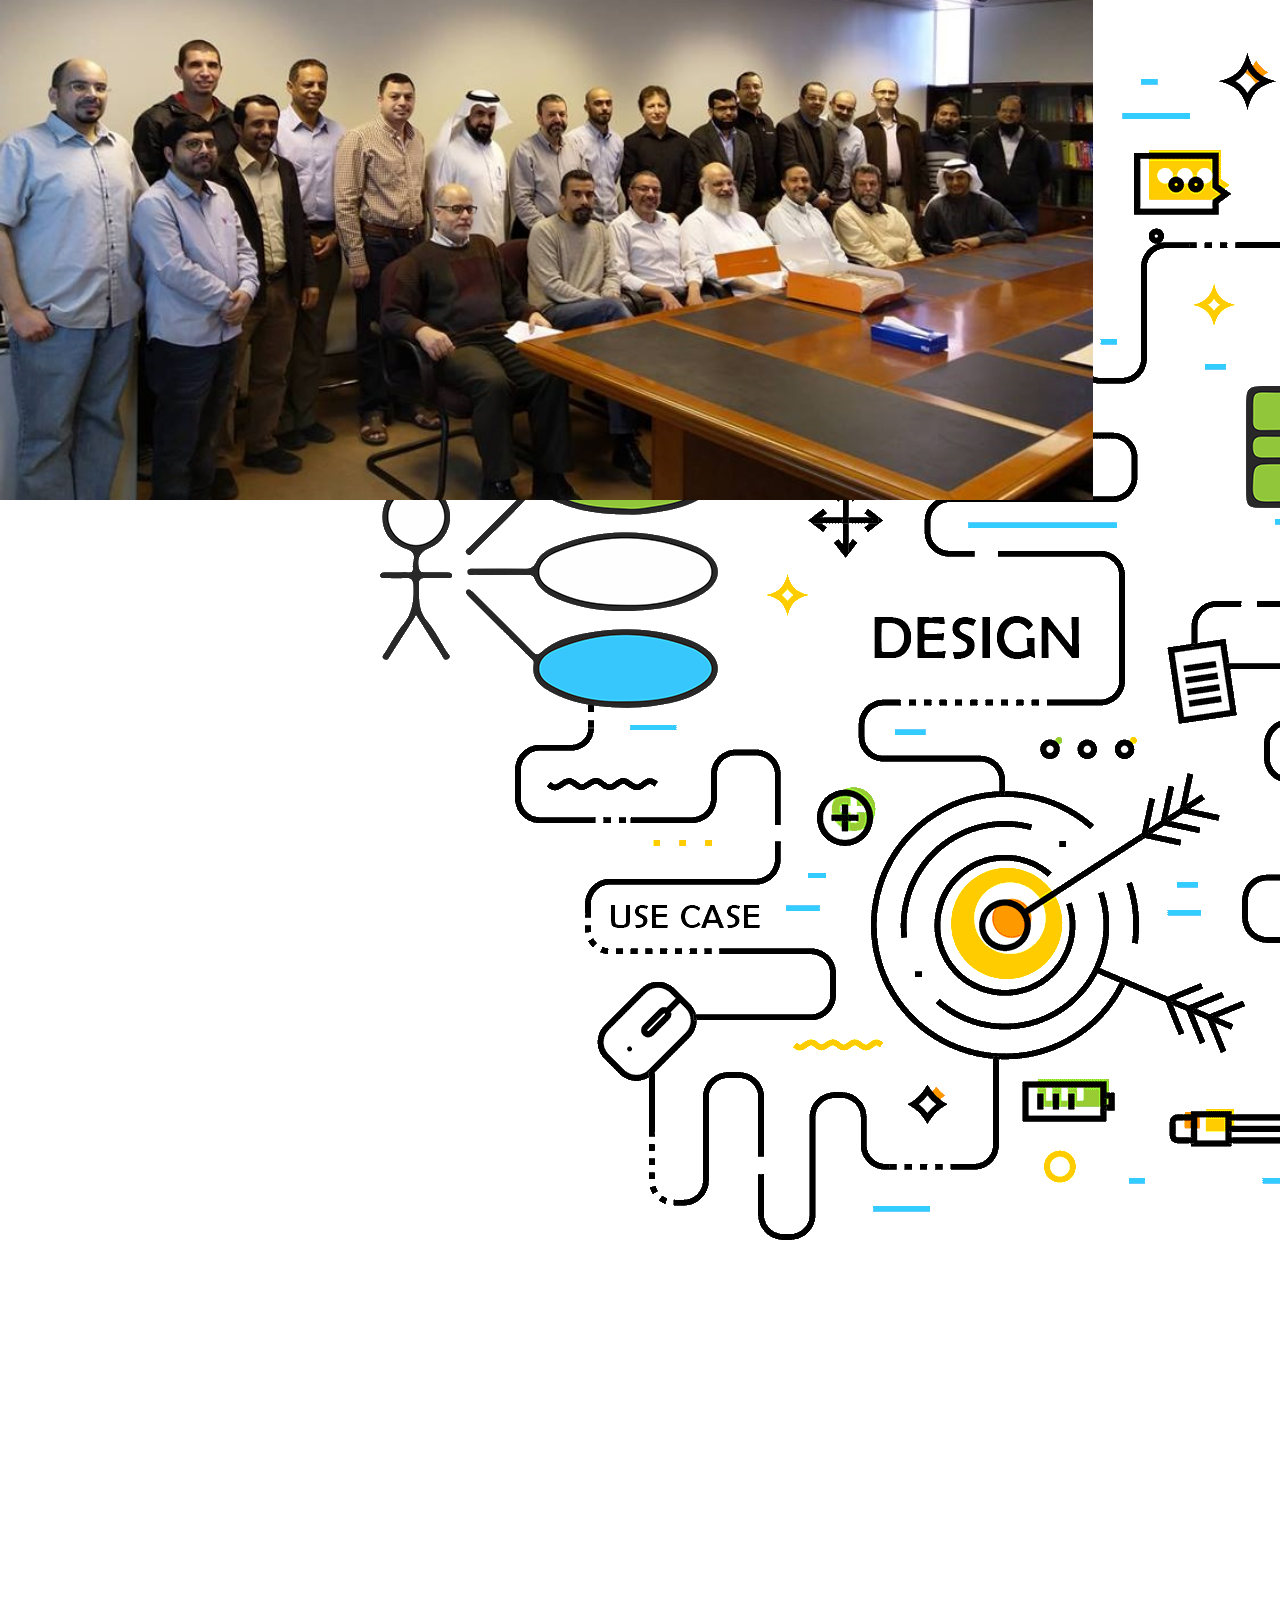
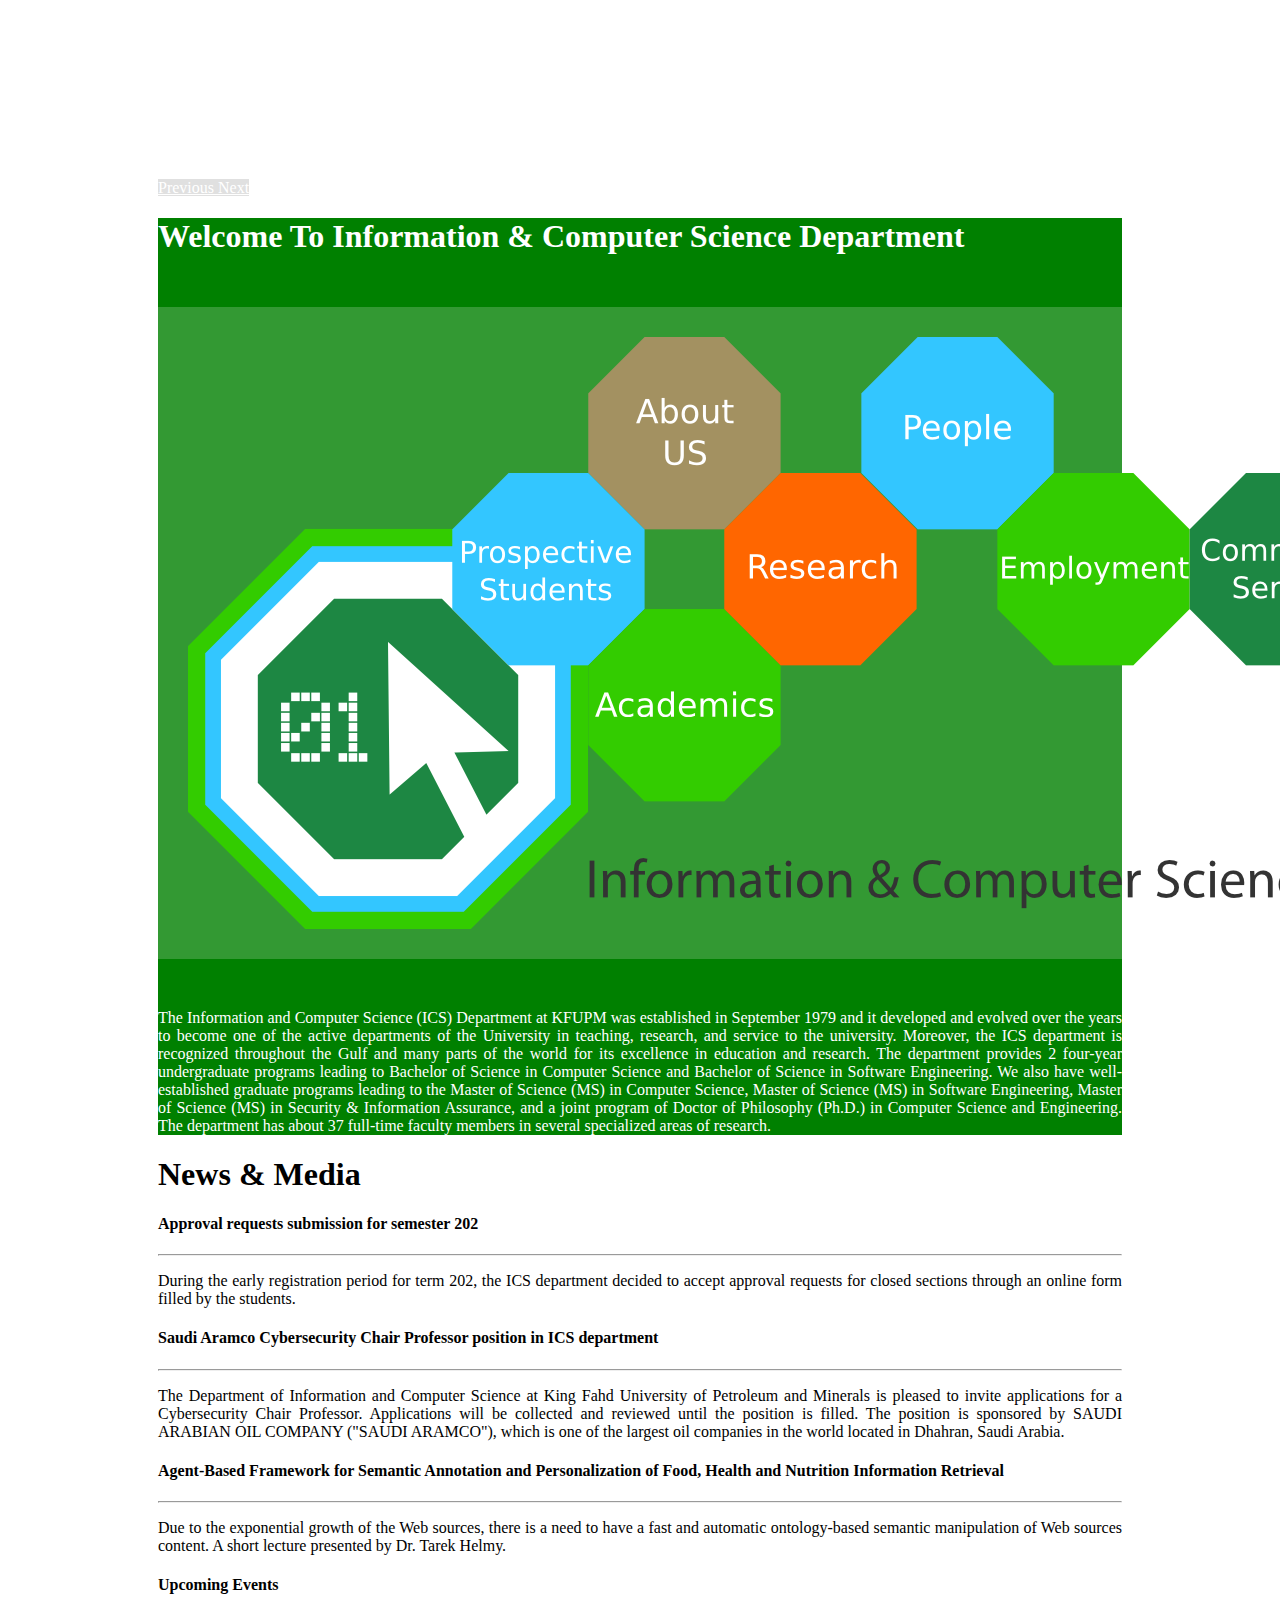
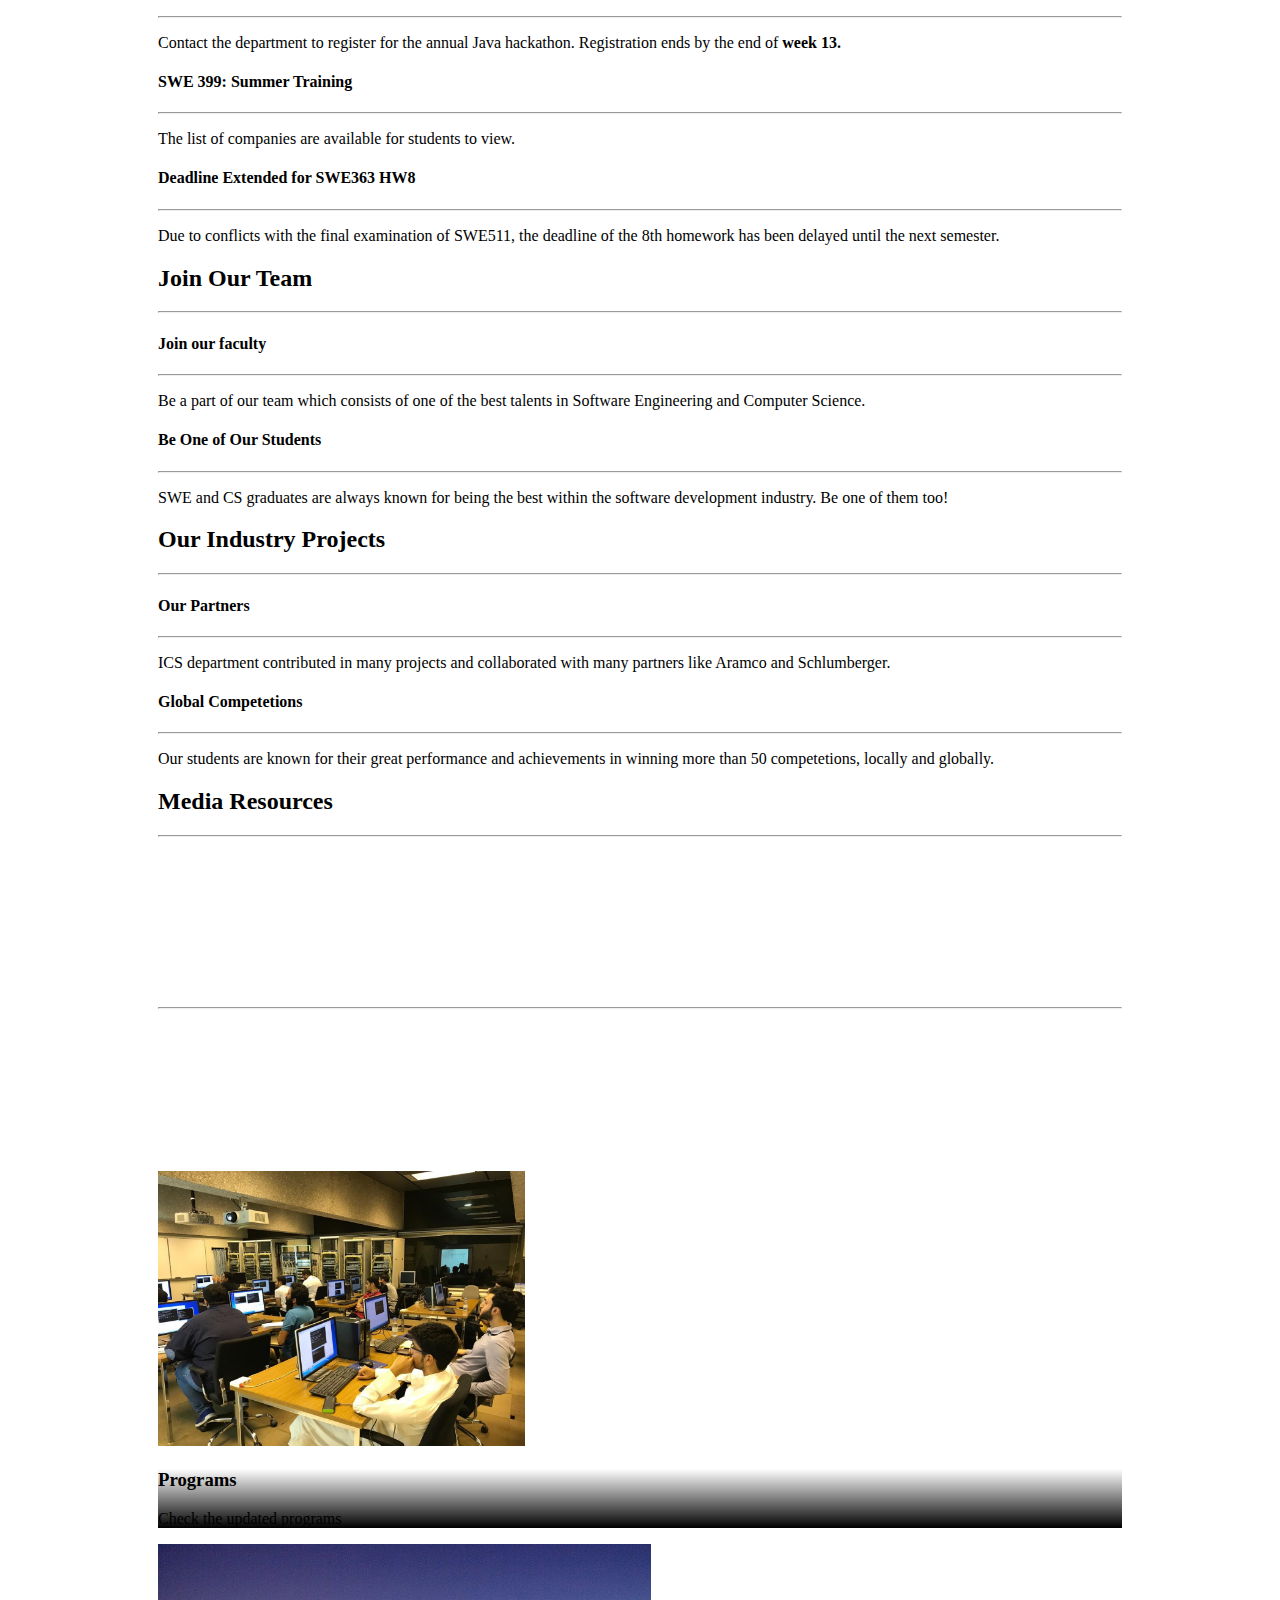
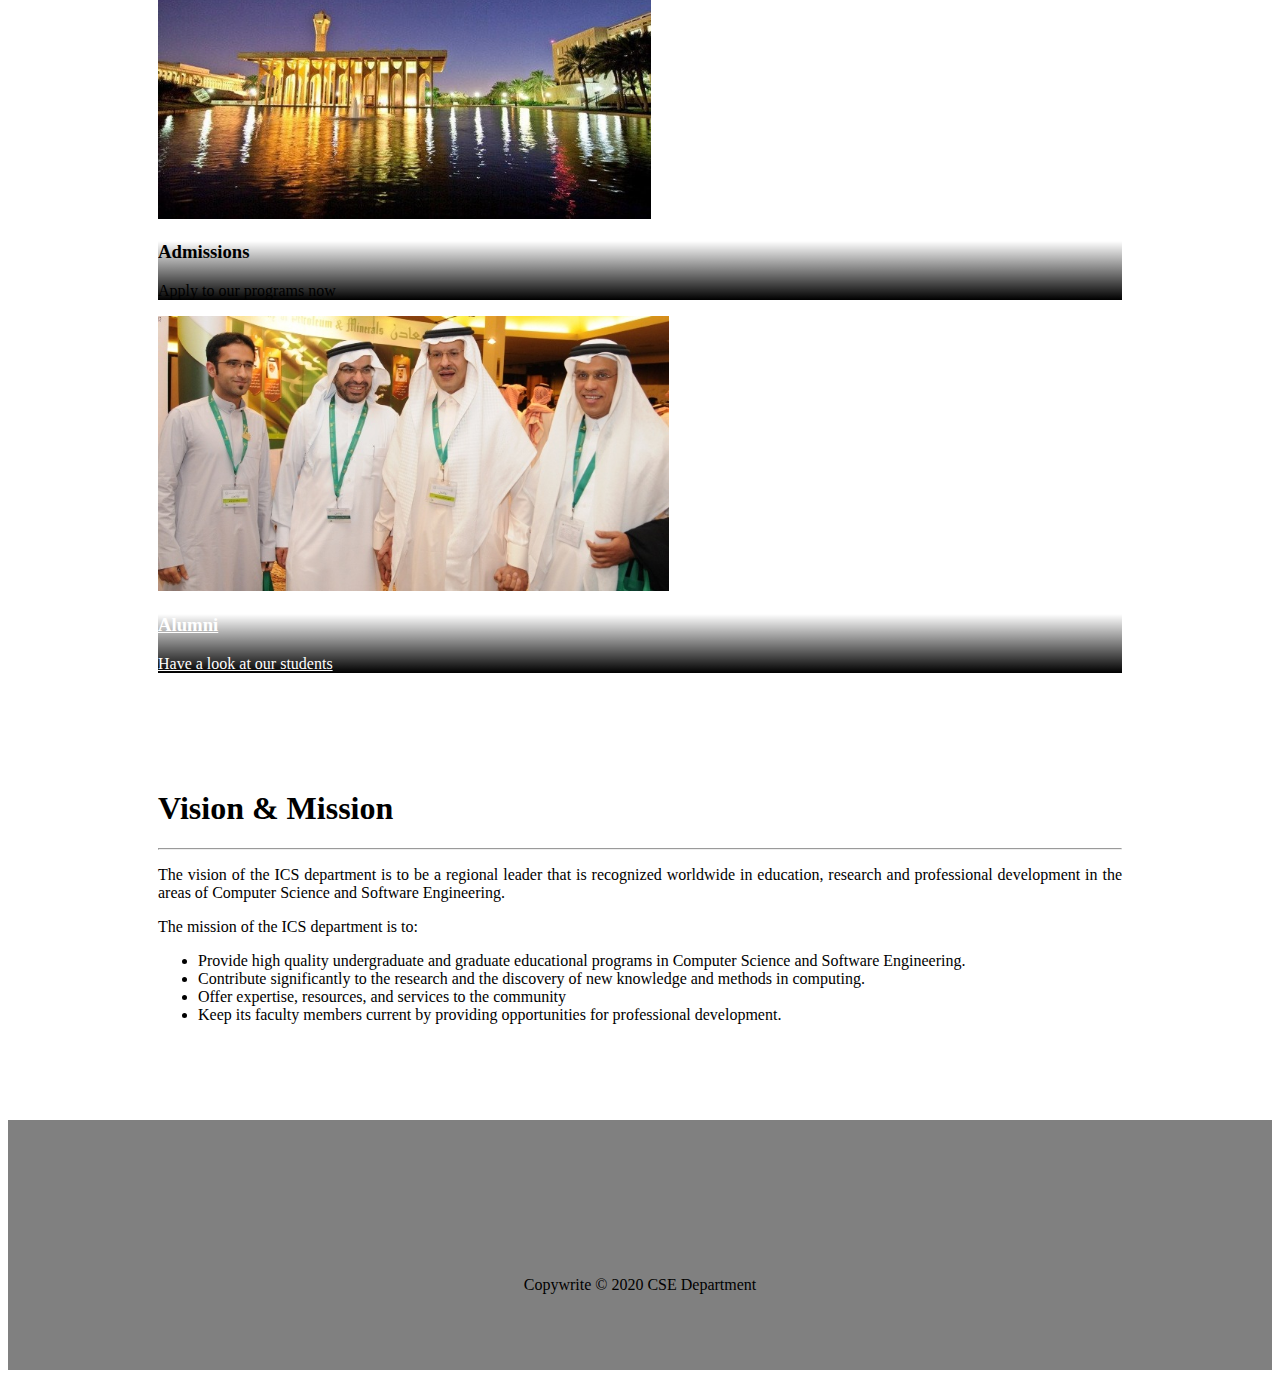
<file: index.html>
<!DOCTYPE html>
<html lang="en">
<head>
    <!-- meta data -->
    <meta charset="UTF-8">
    <meta name="viewport" content="width=device-width, initial-scale=1.0">
    <title>ICS Department</title>
    <!-- css styles -->
    <link rel="stylesheet" href="https://stackpath.bootstrapcdn.com/bootstrap/4.1.3/css/bootstrap.min.css" integrity="sha384-MCw98/SFnGE8fJT3GXwEOngsV7Zt27NXFoaoApmYm81iuXoPkFOJwJ8ERdknLPMO" crossorigin="anonymous">

    <link rel="stylesheet" href="https://use.fontawesome.com/releases/v5.15.1/css/all.css" integrity="sha384-vp86vTRFVJgpjF9jiIGPEEqYqlDwgyBgEF109VFjmqGmIY/Y4HV4d3Gp2irVfcrp" crossorigin="anonymous">

    <link rel="stylesheet" href="styles.css">

    
</head>
<body>
    <!-- Navbar -->
    <nav class="navbar navbar-expand-md bg-success logo-nav side-padding">
        <a class="navbar-brand" href="index.html">
            <img class="" src="assets/ics-logo.png" height="125" alt="ics-logo">
        </a>
        <input class="form-control mr-sm-2 search-bar" placeholder="Search" aria-label="Search">
        <button class="btn btn-outline-light my-2 my-sm-0 search-btn">
            Search <i class="fas fa-search"></i>
        </button>
    </nav>
    <nav class="navbar navbar-expand-md menu-nav side-padding">
        <button class="navbar-toggler border-light" type="button" data-toggle="collapse" data-target="#home-collapse" aria-controls="home-collapse" aria-expanded="false" aria-label="Toggle navigation">
            <span class="navbar-toggler-icon"><i class="fas fa-bars" style="color: white;"></i></span>
        </button>
        <div class="collapse navbar-collapse" id="home-collapse">
            <ul class="navbar-nav">
                <li class="nav-item">
                    <a class="nav-link" href="index.html">Home</a>
                </li>
                <li class="nav-item">
                    <a class="nav-link" href="index.html#about-us">About Us</a>
                </li>
                <li class="nav-item">
                    <a class="nav-link" href="index.html#join-us">Join Us</a>
                </li>
                <li class="nav-item">
                    <a class="nav-link" href="index.html#academics">Academics</a>
                </li>
                <li class="nav-item">
                    <a class="nav-link" href="index.html#contact-us">Contact Us</a>
                </li>
            </ul>
        </div>
    </nav>

    <!-- Carousel with Fade -->
    <div class="carousel-container side-margin">
        <div id="pic-carousel" class="carousel slide" data-ride="carousel">
            <div class="carousel-inner">
                <div class="carousel-item active">
                    <img class="w-100" src="assets/CS1.png" alt="First slide">
                </div>
                <div class="carousel-item">
                    <img class="w-100" src="assets/SWE.png" alt="Second slide">
                </div>
                <div class="carousel-item">
                    <img class="w-100" src="assets/ICS Event.jpg" alt="Third slide">
                </div>
            </div>
            <a class="carousel-control-prev carousel-control" href="#pic-carousel" role="button" data-slide="prev">
                <span class="carousel-control-prev-icon" aria-hidden="true"></span>
                <span class="sr-only">Previous</span>
            </a>
            <a class="carousel-control-next carousel-control" href="#pic-carousel" role="button" data-slide="next">
                <span class="carousel-control-next-icon" aria-hidden="true"></span>
                <span class="sr-only">Next</span>
            </a>
        </div>
    </div>
    <!-- News Cards -->
    <div class="row side-margin" id="news">
        <div id="about-us" class="col-lg-5 col-md-12 zero-padding welcome-div">
            <div class="card-body">
                <h1 class="card-title">Welcome To Information & Computer Science Department</h1>
                <img class="card-img-top welcome-img" src="assets/ics-website-home-page.png" alt="welcome">
                <p class="card-text">The Information and Comp​uter Science (ICS) D​epartment at KFUPM was establis​hed in September 1979 and it developed and evolved over the years to become one of the active departments of the University in teaching, research, and service to the university. Moreover, the ICS department is recognized thro​ughout the Gulf and many parts of the world for its excellence in education and research. The department provides 2 four-year undergraduate programs leading to Bachelor of Science in Computer Science and Bachelor of Science in Software Engineering. We also have well-established graduate programs leading to the Master of Science (MS) in Computer Science,  Master of Science (MS) in Software Engineering, Master of Science (MS) in Security & Information Assurance, and a joint program of  Doctor of Philosophy (Ph.D.) in Computer Science and Engineering. The department has about 37 full-time faculty members​ in several specialized areas of research.</p>
            </div>
        </div>
        <div class="col-lg-4 col-md-12 zero-padding">
            <div class="card-body">
                <h1 class="card-title">News & Media</h1>
                <div class="card-body">
                    <h4 class="card-subtitle">Approval requests submission for semester 202</h4>
                    <hr>
                    <p class="card-text">During the early registration period for term 202, the ICS department decided to accept approval requests for closed sections through an online form filled by the students.</p>
                </div>
                <div class="card-body">
                    <h4 class="card-subtitle">Saudi Aramco Cybersecurity Chair Professor position in ICS department</h4>
                    <hr>
                    <p class="card-text">The Department of Information and Computer Science at King Fahd University of Petroleum and Minerals is pleased to invite applications for a Cybersecurity Chair Professor. Applications will be collected and reviewed until the position is filled. The position is sponsored by SAUDI ARABIAN OIL COMPANY ("SAUDI ARAMCO"), which is one of the largest oil companies in the world located in Dhahran, Saudi Arabia.</p>
                </div>
                <div class="card-body">
                    <h4 class="card-subtitle">Agent-Based Framework for Semantic Annotation and Personalization of Food, Health and Nutrition Information Retrieval</h4>
                    <hr>
                    <p class="card-text">Due to the exponential growth of the Web sources, there is a need to have a fast and automatic ontology-based semantic manipulation of Web sources content. A short lecture presented by Dr. Tarek Helmy.</p>
                </div>
            </div>
        </div>
        <div class="col-lg-3 col-md-12 zero-padding">
            <div class="card-body">
                <h4 class="card-title">Upcoming Events</h4>
                <hr>
                <p class="card-text">Contact the department to register for the annual Java hackathon. Registration ends by the end of <strong>week 13.</strong></p>
            </div>
            <div class="card-body">
                <h4 class="card-title">SWE 399: Summer Training</h4>
                <hr>
                <p class="card-text">The list of companies are available for students to view.</p>
            </div>
            <div class="card-body">
                <h4 class="card-title">Deadline Extended for SWE363 HW8</h4>
                <hr>
                <p class="card-text">Due to conflicts with the final examination of SWE511, the deadline of the 8th homework has been delayed until the next semester.</p>
            </div>
        </div>
    </div>

    <!-- Media Cards -->
    <div id="join-us" class="row side-margin">
        <div class="col-lg-8 col-md-12 zero-padding">
            <div class="card-body">
                <h2 class="card-title">Join Our Team</h2>
                <hr>
                <div class="row">
                    <div class="col-lg-6 col-md-12 ">
                        <div class="card-body">
                            <h4 class="card-subtitle">Join our faculty</h4>
                            <hr>
                            <p class="card-text">Be a part of our team which consists of one of the best talents in Software Engineering and Computer Science.</p>
                        </div>
                    </div>
                    <div class="col-lg-6 col-md-12 ">
                        <div class="card-body">
                            <h4 class="card-subtitle">Be One of Our Students</h4>
                            <hr>
                            <p class="card-text">SWE and CS graduates are always known for being the best within the software development industry. Be one of them too!</p>
                        </div>
                    </div>
                </div>
            </div>
            <div class="card-body">
                <h2 class="card-title">Our Industry Projects</h2>
                <hr>
                <div class="row">
                    <div class="col-lg-6 col-md-12 ">
                        <div class="card-body">
                            <h4 class="card-subtitle">Our Partners</h4>
                            <hr>
                            <p class="card-text">ICS department contributed in many projects and collaborated with many partners like Aramco and Schlumberger.</p>
                        </div>
                    </div>
                    <div class="col-lg-6 col-md-12 ">
                        <div class="card-body">
                            <h4 class="card-subtitle">Global Competetions</h4>
                            <hr>
                            <p class="card-text">Our students are known for their great performance and achievements in winning more than 50 competetions, locally and globally.</p>
                        </div>
                    </div>
                </div>
            </div>
        </div>
        <div class="col-lg-4 col-md-12 zero-padding">
            <div class="card-body">
                <h2 class="card-title">Media Resources</h2>
                <hr>
                <iframe 
                width="100%" 
                height="100%" 
                src="https://www.youtube.com/embed/66kRuxqUyPs" 
                frameborder="0" 
                allow="accelerometer; autoplay; clipboard-write; encrypted-media; gyroscope; picture-in-picture" 
                allowfullscreen></iframe>
                <hr>
                <iframe 
                width="100%" 
                height="100%" 
                src="https://www.youtube.com/embed/F4HsHj3xMLw" 
                frameborder="0" 
                allow="accelerometer; autoplay; clipboard-write; encrypted-media; gyroscope; picture-in-picture" 
                allowfullscreen></iframe>
            </div>
        </div>
    </div>

    <!-- Overlay Cards -->
    <div id="academics" class="row side-margin">
        <div class="col-lg-4 col-md-12 zero-padding">
            <div class="card text-white">
                <img class="card-img hover-img" src="assets/program.jpg" alt="programs">
                <div class="card-img-overlay img-gradient d-flex flex-column justify-content-end">
                    <h3 class="card-title">Programs</h3>
                    <p class="card-text">Check the updated programs</p>
                </div>
            </div>
        </div>
        <div class="col-lg-4 col-md-12 zero-padding">
            <div class="card text-white">
                <img class="card-img hover-img" src="assets/kfupm-admission.jpg" alt="admission">
                <div class="card-img-overlay img-gradient d-flex flex-column justify-content-end">
                    <h3 class="card-title">Admissions</h3>
                    <p class="card-text">Apply to our programs now</p>
                </div>
            </div>
        </div>
        <div class="col-lg-4 col-md-12 zero-padding">
            <div class="card text-white">
                <a href="people.html">
                    <img class="card-img hover-img" src="assets/alumni.jpg" alt="alumni">
                    <div class="card-img-overlay img-gradient d-flex flex-column justify-content-end">
                        <h3 class="card-title">Alumni</h3>
                        <p class="card-text">Have a look at our students</p>
                    </div>
                </a>
            </div>
        </div>
    </div>
    <!-- Vision and Mission -->
    <div id="v-and-m" class="side-margin">
        <h1 class="card-title">Vision & Mission</h1>
        <hr>
        <p class="lead card-text">The vision of the ICS department is to be a regional leader that is recognized worldwide in education, research and professional development in the areas of Computer Science and Software Engineering.</p>
        <p class="lead card-text">The mission of the ICS department is to:</p>
        <ul>
            <li class="lead">Provide high quality undergraduate and graduate educational programs in Computer Science and Software Engineering.</li>
            <li class="lead">Contribute significantly to the research and the discovery of new knowledge and methods in computing.</li>
            <li class="lead">Offer expertise, resources, and services to the community</li>
            <li class="lead">Keep its faculty members current by providing opportunities for professional development.</li>
        </ul>
    </div>

    <!-- Footer -->
    <footer id="contact-us">
        <div class="social-links">
            <a class="link" href="https://twitter.com/kfupm">
                <i class="fab fa-twitter-square" style="font-size: 3rem; color: rgb(80, 80, 80);"></i>
            </a>
            <a class="link" href="https://www.facebook.com/KFUPM">
                <i class="fab fa-facebook-square" style="font-size: 3rem; color: rgb(80, 80, 80);"></i>
            </a>
            <a class="link" href="https://instagram.com/kfupm/">
                <i class="fab fa-instagram-square" style="font-size: 3rem; color: rgb(80, 80, 80);"></i>
            </a>
            <a class="link" href="https://www.linkedin.com/company/kfupm/">
                <i class="fab fa-linkedin" style="font-size: 3rem; color: rgb(80, 80, 80);"></i>
            </a>
        </div>
        <p>Copywrite &copy; 2020 CSE Department</p>
    </footer>

    <script
        src="https://code.jquery.com/jquery-3.5.1.js"
        integrity="sha256-QWo7LDvxbWT2tbbQ97B53yJnYU3WhH/C8ycbRAkjPDc="
        crossorigin="anonymous">
    </script>
    <script src="https://cdnjs.cloudflare.com/ajax/libs/popper.js/1.14.3/umd/popper.min.js" integrity="sha384-ZMP7rVo3mIykV+2+9J3UJ46jBk0WLaUAdn689aCwoqbBJiSnjAK/l8WvCWPIPm49" crossorigin="anonymous"></script>
    <script src="https://stackpath.bootstrapcdn.com/bootstrap/4.1.3/js/bootstrap.min.js" integrity="sha384-ChfqqxuZUCnJSK3+MXmPNIyE6ZbWh2IMqE241rYiqJxyMiZ6OW/JmZQ5stwEULTy" crossorigin="anonymous"></script>
    <script src="index.js"></script>
</body>
</html>
</file>
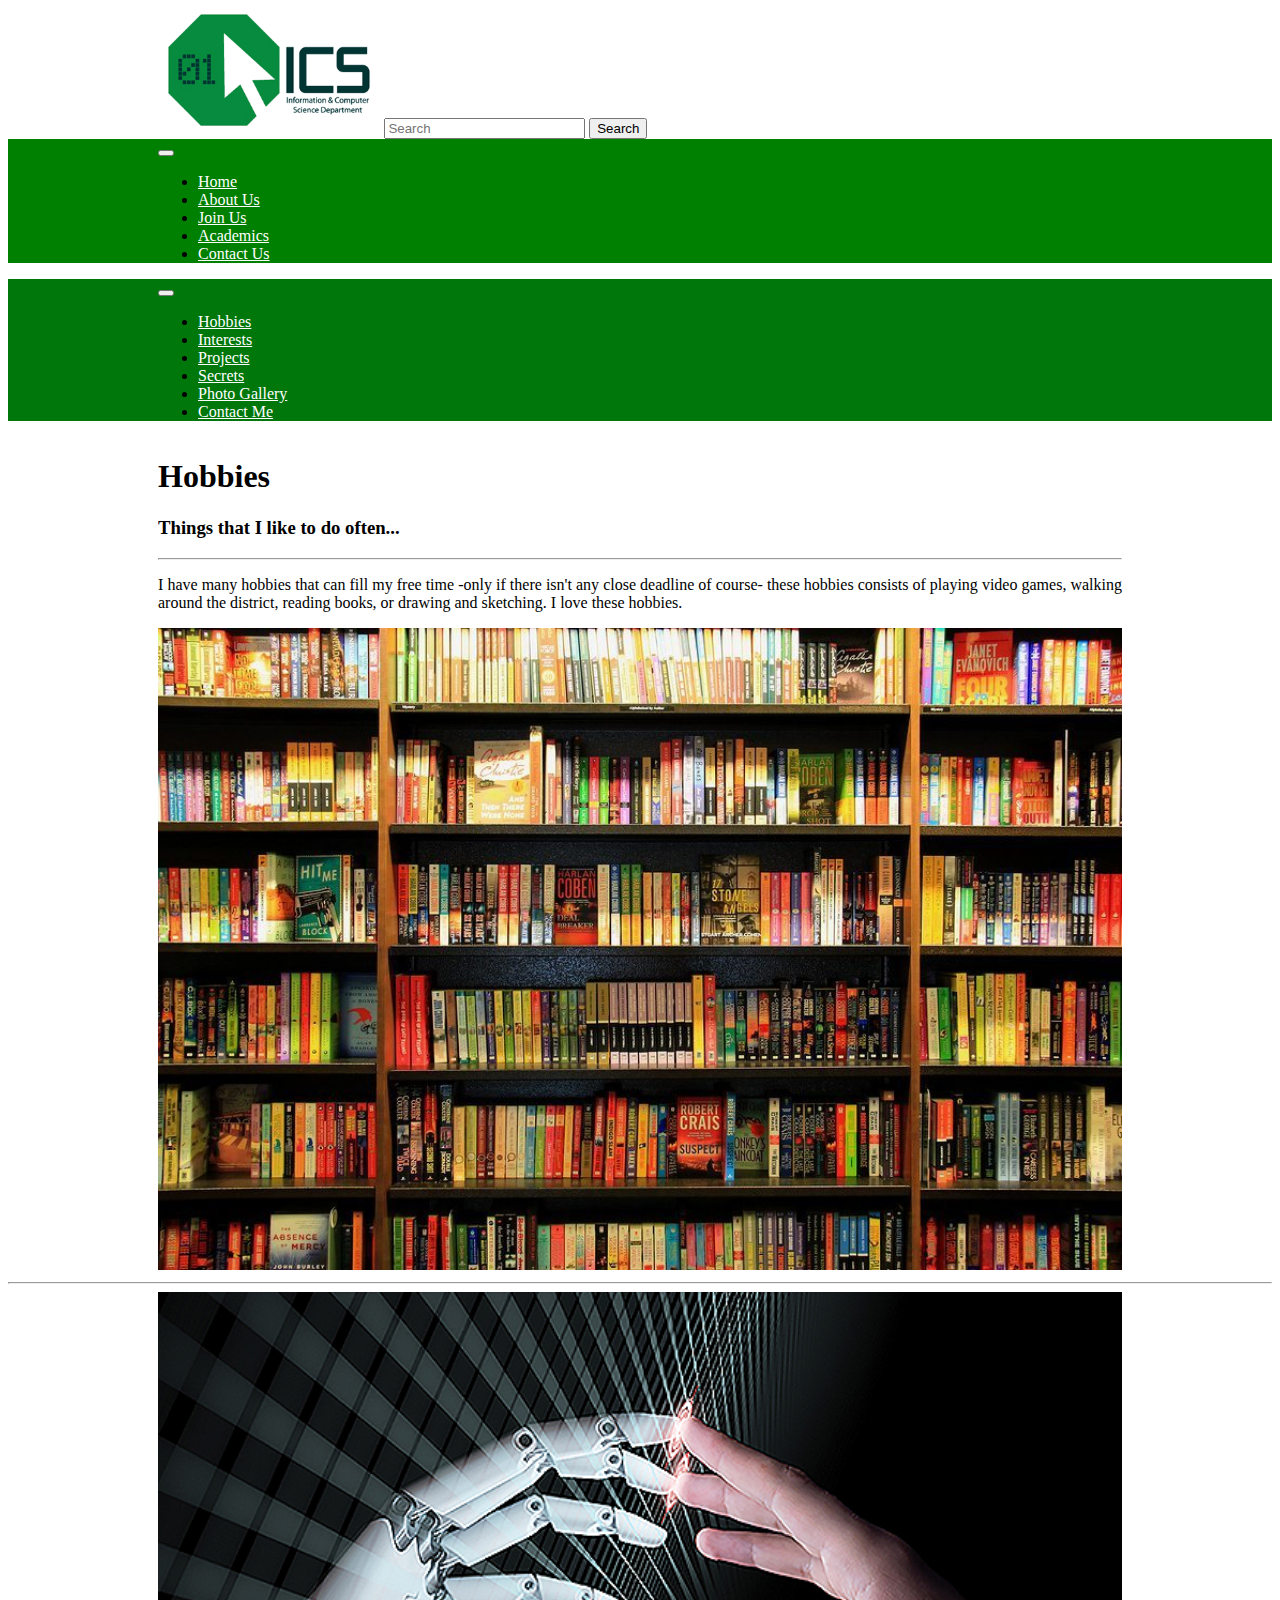
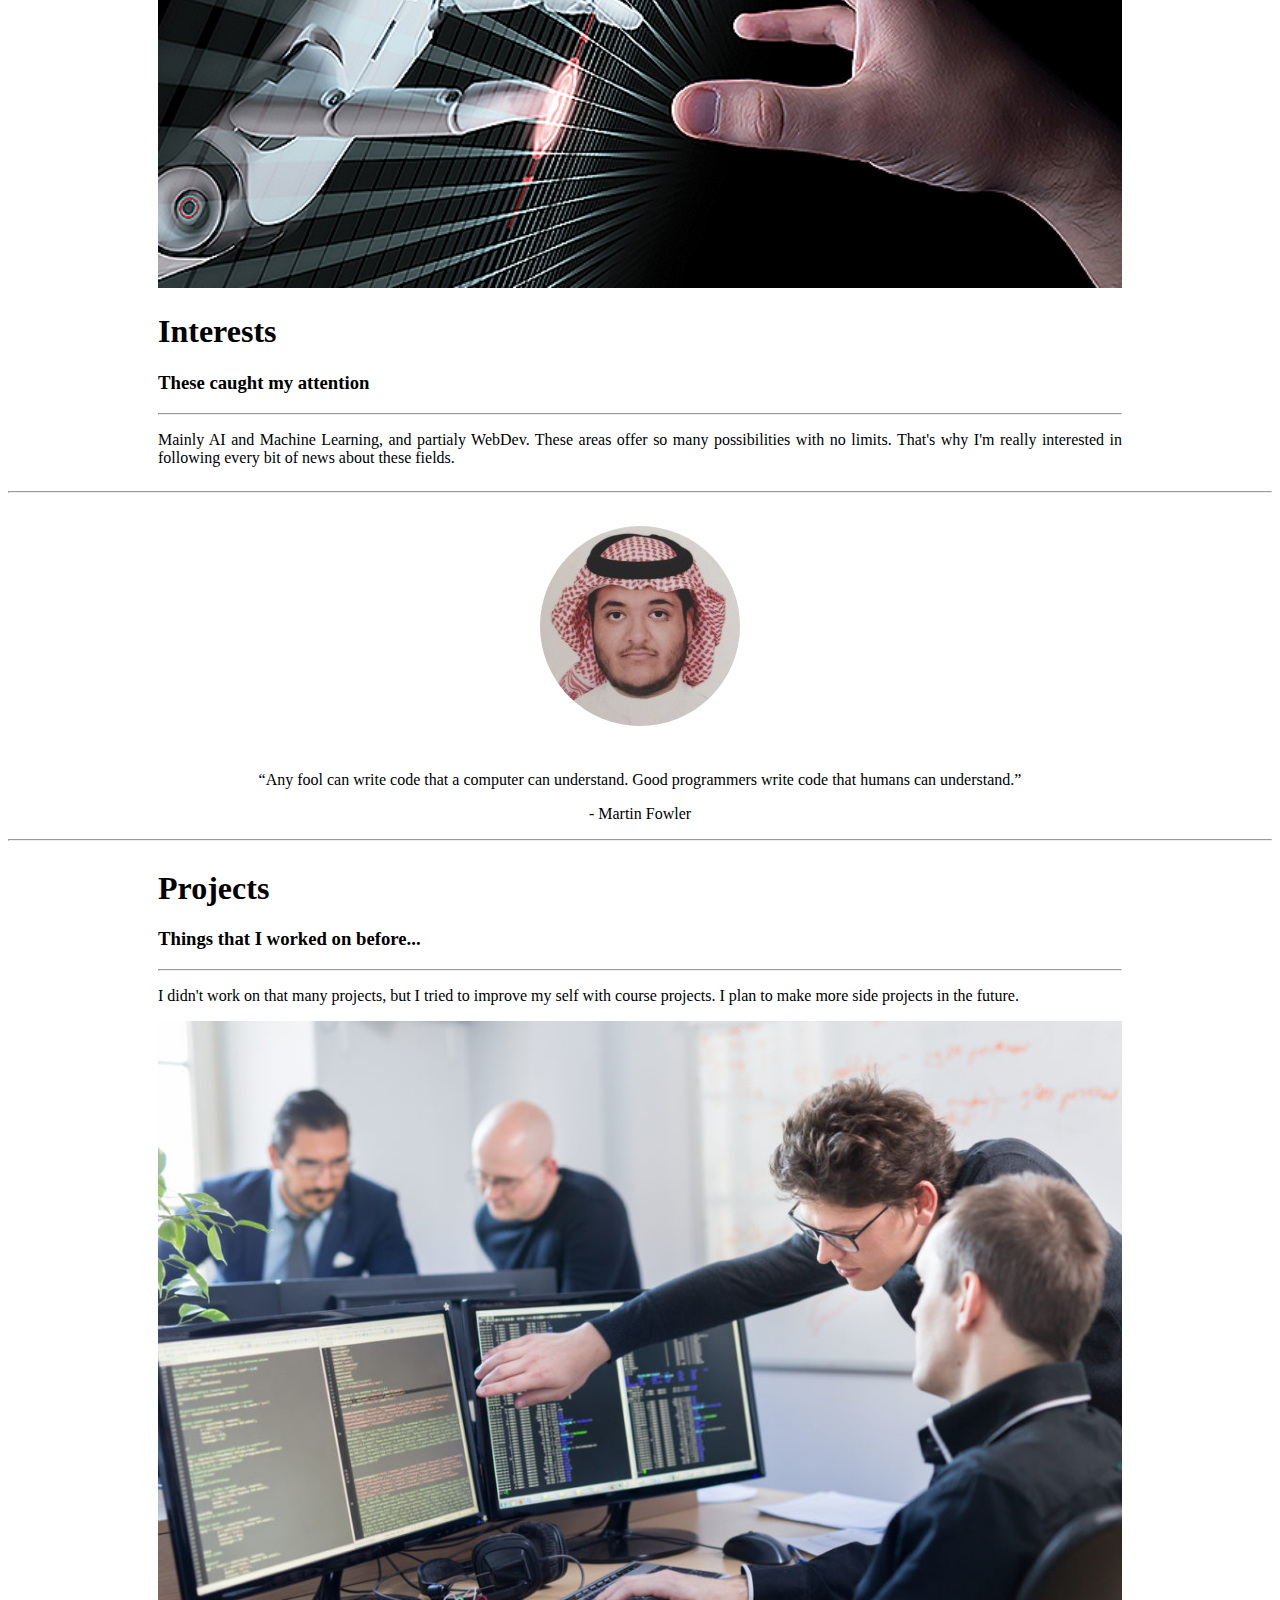
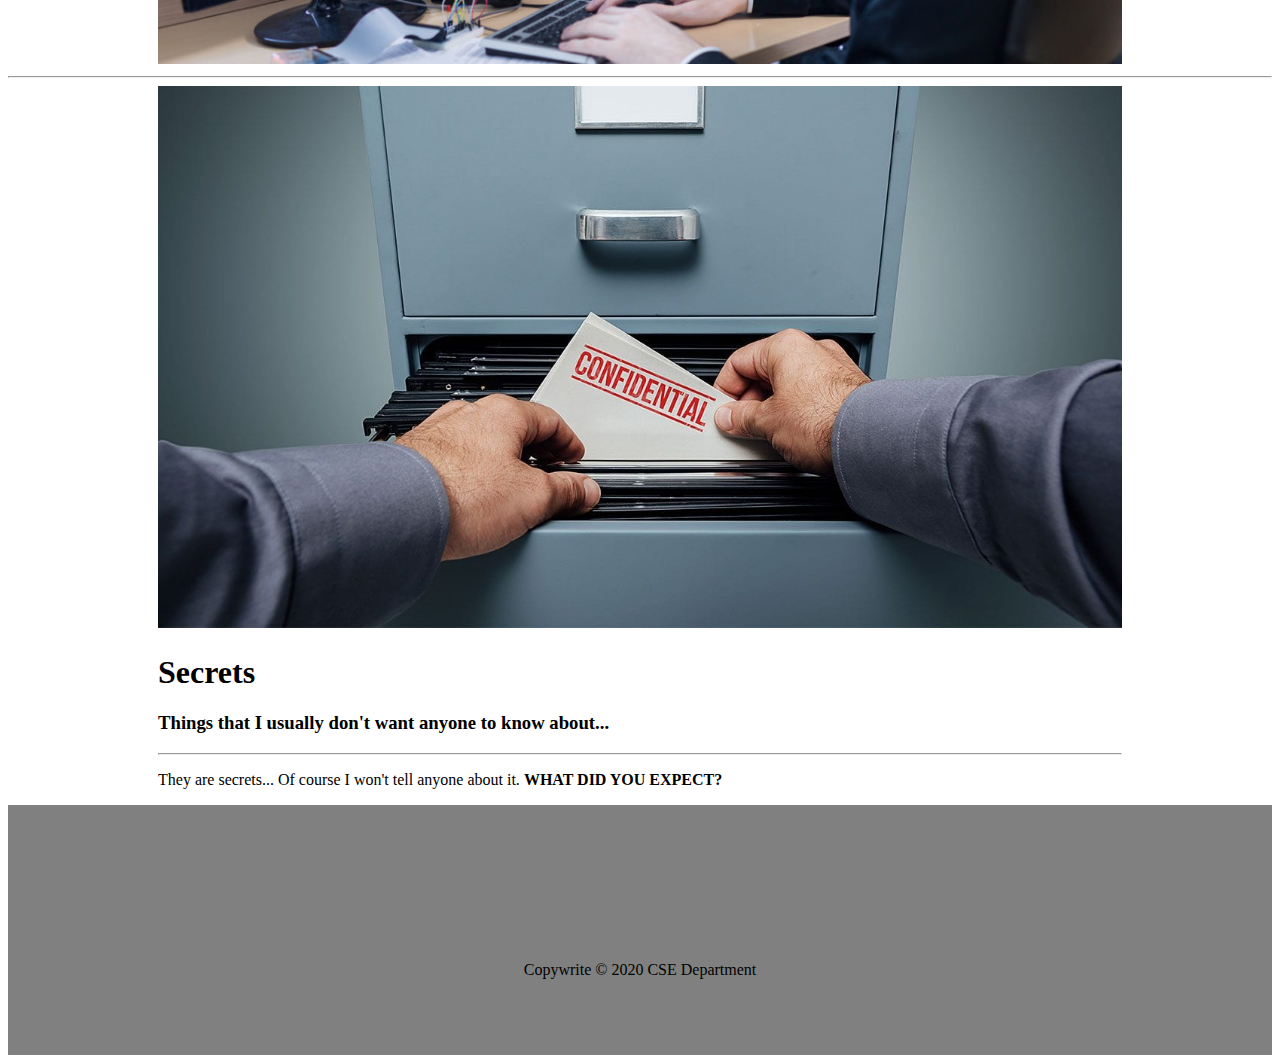
<file: people.html>
<!DOCTYPE html>
<html lang="en">
<head>
    <meta charset="UTF-8">
    <meta name="viewport" content="width=device-width, initial-scale=1.0">
    <title>Salman Al-Ghamdi</title>

    <link rel="stylesheet" href="https://stackpath.bootstrapcdn.com/bootstrap/4.1.3/css/bootstrap.min.css" integrity="sha384-MCw98/SFnGE8fJT3GXwEOngsV7Zt27NXFoaoApmYm81iuXoPkFOJwJ8ERdknLPMO" crossorigin="anonymous">

    <link rel="stylesheet" href="https://use.fontawesome.com/releases/v5.15.1/css/all.css" integrity="sha384-vp86vTRFVJgpjF9jiIGPEEqYqlDwgyBgEF109VFjmqGmIY/Y4HV4d3Gp2irVfcrp" crossorigin="anonymous">

    <link rel="stylesheet" href="styles.css">
</head>
<body>
    <!-- Navbar -->
    <nav class="navbar navbar-expand-md bg-success logo-nav side-padding">
        <a class="navbar-brand" href="index.html">
            <img class="" src="assets/ics-logo.png" height="125" alt="ics-logo">
        </a>
        <input class="form-control mr-sm-2 search-bar" placeholder="Search" aria-label="Search">
        <button class="btn btn-outline-light my-2 my-sm-0 search-btn">
            Search <i class="fas fa-search"></i>
        </button>
    </nav>
    <nav class="navbar navbar-expand-md menu-nav side-padding">
        <button class="navbar-toggler border-light" type="button" data-toggle="collapse" data-target="#home-collapse" aria-controls="home-collapse" aria-expanded="false" aria-label="Toggle navigation">
            <span class="navbar-toggler-icon"><i class="fas fa-bars" style="color: white;"></i></span>
        </button>
        <div class="collapse navbar-collapse" id="home-collapse">
            <ul class="navbar-nav">
                <li class="nav-item">
                    <a class="nav-link" href="index.html">Home</a>
                </li>
                <li class="nav-item">
                    <a class="nav-link" href="index.html#about-us">About Us</a>
                </li>
                <li class="nav-item">
                    <a class="nav-link" href="index.html#join-us">Join Us</a>
                </li>
                <li class="nav-item">
                    <a class="nav-link" href="index.html#academics">Academics</a>
                </li>
                <li class="nav-item">
                    <a class="nav-link" href="index.html#contact-us">Contact Us</a>
                </li>
            </ul>
        </div>
    </nav>
    <nav class="navbar navbar-expand-md section-nav side-padding">
        <button class="navbar-toggler border-light" type="button" data-toggle="collapse" data-target="#section-collapse" aria-controls="section-collapse" aria-expanded="false" aria-label="Toggle navigation">
            <span class="navbar-toggler-icon"><i class="fas fa-bars" style="color: white;"></i></span>
        </button>
        <div class="collapse navbar-collapse" id="section-collapse">
            <ul class="navbar-nav">
                <li class="nav-item">
                    <a class="nav-link" href="#hobbies">Hobbies</a>
                </li>
                <li class="nav-item">
                    <a class="nav-link" href="#interests">Interests</a>
                </li>
                <li class="nav-item">
                    <a class="nav-link" href="#projects">Projects</a>
                </li>
                <li class="nav-item">
                    <a class="nav-link" href="#secrets">Secrets</a>
                </li>
                <li class="nav-item">
                    <a class="nav-link" href="">Photo Gallery</a>
                </li>
                <li class="nav-item">
                    <a class="nav-link" href="">Contact Me</a>
                </li>
            </ul>
        </div>
    </nav>

    <div class="row">
        <div class="col-lg-6 col-sm-12">
            <div class="card side-margin top-padding">
                <div class="card-body">
                    <h1 id="hobbies" class="card-title">Hobbies</h1>
                    <h3  class="card-subtitle">Things that I like to do often...</h3>
                    <hr>
                    <p class="card-text">I have many hobbies that can fill my free time -only if there isn't any close deadline of course- these hobbies consists of playing video games, walking around the district, reading books, or drawing and sketching. I love these hobbies.</p>
                </div>
            </div>
        </div>
        <div class="col-lg-6 col-sm-12">
            <div class="card side-margin top-padding">
                <div class="card-body">
                    <img class="card-image me-img" src="assets/bookstore.jpg" alt="hobbie">
                </div>
            </div>
        </div>
    </div>
    <hr>
    <div class="row">
        <div class="col-lg-6 col-sm-12">
            <div class="card side-margin top-padding">
                <div class="card-body">
                    <img class="card-image me-img" src="assets/web-ai.png" alt="interests">
                </div>
            </div>
        </div>
        <div class="col-lg-6 col-sm-12">
            <div class="card side-margin top-padding">
                <div class="card-body">
                    <h1 id="interests" class="card-title">Interests</h1>
                    <h3  class="card-subtitle">These caught my attention</h3>
                    <hr>
                    <p class="card-text">Mainly AI and Machine Learning, and partialy WebDev. These areas offer so many possibilities with no limits. That's why I'm really interested in following every bit of news about these fields.</p>
                </div>
            </div>
        </div>
    </div>

    <hr>

    <div class="row side-margin">
        <div class="col-sm-12  quote">
            <img id="me" src="assets/salman.png" alt="that's-me">
            <p class="lead"><q>Any fool can write code that a computer can understand. Good programmers write code that humans can understand.</q></p>
            <p>- Martin Fowler</p>
        </div>
    </div>

    <hr>

    <div class="row">
        <div class="col-lg-6 col-sm-12">
            <div class="card side-margin top-padding">
                <div class="card-body">
                    <h1 id="projects" class="card-title">Projects</h1>
                    <h3  class="card-subtitle">Things that I worked on before...</h3>
                    <hr>
                    <p class="card-text">I didn't work on that many projects, but I tried to improve my self with course projects. I plan to make more side projects in the future.</p>
                </div>
            </div>
        </div>
        <div class="col-lg-6 col-sm-12">
            <div class="card side-margin top-padding">
                <div class="card-body">
                    <img class="card-image me-img" src="assets/sweng.jpg" alt="projects">
                </div>
            </div>
        </div>
    </div>
    <hr>
    <div class="row">
        <div class="col-lg-6 col-sm-12">
            <div class="card side-margin top-padding">
                <div class="card-body">
                    <img class="card-image me-img" src="assets/confidential.jpg" alt="secrets">
                </div>
            </div>
        </div>
        <div class="col-lg-6 col-sm-12">
            <div class="card side-margin top-padding">
                <div class="card-body">
                    <h1 id="secrets" class="card-title">Secrets</h1>
                    <h3 class="card-subtitle">Things that I usually don't want anyone to know about...</h3>
                    <hr>
                    <p class="card-text">They are secrets... Of course I won't tell anyone about it. <strong>WHAT DID YOU EXPECT?</strong></p>
                </div>
            </div>
        </div>
    </div>


    <footer id="contact-us">
        <div class="social-links">
            <a class="link" href="https://twitter.com/kfupm">
                <i class="fab fa-twitter-square" style="font-size: 3rem; color: rgb(80, 80, 80);"></i>
            </a>
            <a class="link" href="https://www.facebook.com/KFUPM">
                <i class="fab fa-facebook-square" style="font-size: 3rem; color: rgb(80, 80, 80);"></i>
            </a>
            <a class="link" href="https://instagram.com/kfupm/">
                <i class="fab fa-instagram-square" style="font-size: 3rem; color: rgb(80, 80, 80);"></i>
            </a>
            <a class="link" href="https://www.linkedin.com/company/kfupm/">
                <i class="fab fa-linkedin" style="font-size: 3rem; color: rgb(80, 80, 80);"></i>
            </a>
        </div>
        <p>Copywrite &copy; 2020 CSE Department</p>
    </footer>

    <script
        src="https://code.jquery.com/jquery-3.5.1.js"
        integrity="sha256-QWo7LDvxbWT2tbbQ97B53yJnYU3WhH/C8ycbRAkjPDc="
        crossorigin="anonymous">
    </script>
    <script src="https://cdnjs.cloudflare.com/ajax/libs/popper.js/1.14.3/umd/popper.min.js" integrity="sha384-ZMP7rVo3mIykV+2+9J3UJ46jBk0WLaUAdn689aCwoqbBJiSnjAK/l8WvCWPIPm49" crossorigin="anonymous"></script>
    <script src="https://stackpath.bootstrapcdn.com/bootstrap/4.1.3/js/bootstrap.min.js" integrity="sha384-ChfqqxuZUCnJSK3+MXmPNIyE6ZbWh2IMqE241rYiqJxyMiZ6OW/JmZQ5stwEULTy" crossorigin="anonymous"></script>
    <script src="index.js"></script>
</body>
</html>
</file>
<file: styles.css>
/* General Styling */
.side-padding {
    padding: 0 150px 0;
}

.side-margin {
    margin: 0 150px 0;
}

.zero-padding {
    padding: 0;
}

.zero-margin {
    margin: 0;
}

.quote {
    text-align: center;
}

#me {
    border-radius: 50%;
    margin: 25px auto 25px auto;
}

a {
    color: white;
}

a:hover {
    color: rgb(160, 255, 173);
}
/* Navbar */

.menu-nav {
    background-color: green;
}

.section-nav {
    background-color: rgb(0, 119, 10);
}

.nav-link {
    color: white;
}

.search-bar {
    width: 20%;
    margin-left: auto;
}

/* Carousel */

.carousel-control {
    background-color: rgba(211, 211, 211, 0.7);
    width: 10%;
}

.carousel .carousel-item {
    height: 500px;
  }
  
.carousel-item img {
    position: absolute;
    object-fit:cover;
    top: 0;
    left: 0;
    min-height: 500px;
}

/* News Cards */

#news {
    align-items: stretch;
}

.welcome-div {
    background-color: green;
    color: white;
    align-items: stretch;
}

.welcome-img {
    background-color: rgba(255, 255, 255, 0.199);
    border-radius: 0;
    margin: 30px 0px 30px;
    padding: 30px;
    
}

.card-text {
    text-align: justify;
}

/* Overlay */

.card {
    border: 0;
    border-radius: 0;
    overflow: hidden;
}

.card img {
    transition: transform .5s ease;
}

.card:hover img {
    transform: scale(1.5);
}

.hover-img {
    border-radius: 0;
    -webkit-background-size: cover;
    -moz-background-size: cover;
    -o-background-size: cover;
    background-size: cover;
    height: 275px;
}

.img-gradient{
    background: linear-gradient(to bottom, rgba(0, 0, 0, 0), black);
}

.me-img {
    width: 100%;
    height: 50%;
}

/* Vission and Mission */

#v-and-m {
    padding-top: 5rem;
    padding-bottom: 5rem;
}

/* Footer */
footer {
    background-color: gray;
    height: 250px;
    text-align: center;
}

.social-links {
    padding: 75px 48px 10px 48px;
}

.link {
    margin: 0 0.5rem 0;
}

/* Responsive Design */

/* Small devices (landscape phones, 576px and up) */
@media (max-width: 767.99) { 
    .side-margin {
        margin: 0;
    }

    .side-padding {
        padding: 0;
    }
}

/* Medium devices (tablets, 768px and up) */
@media (min-width: 768px) AND (max-width: 1199.98px) {
    .side-margin {
        margin: 0 30px 0;
    }

    .side-padding {
        padding: 0 30px 0;
    }
}

@media (min-width: 1200px) {
    .side-margin {
        margin: 0 150px 0;
    }

    .side-padding {
        padding: 0 150px 0;
    }
}
</file>
